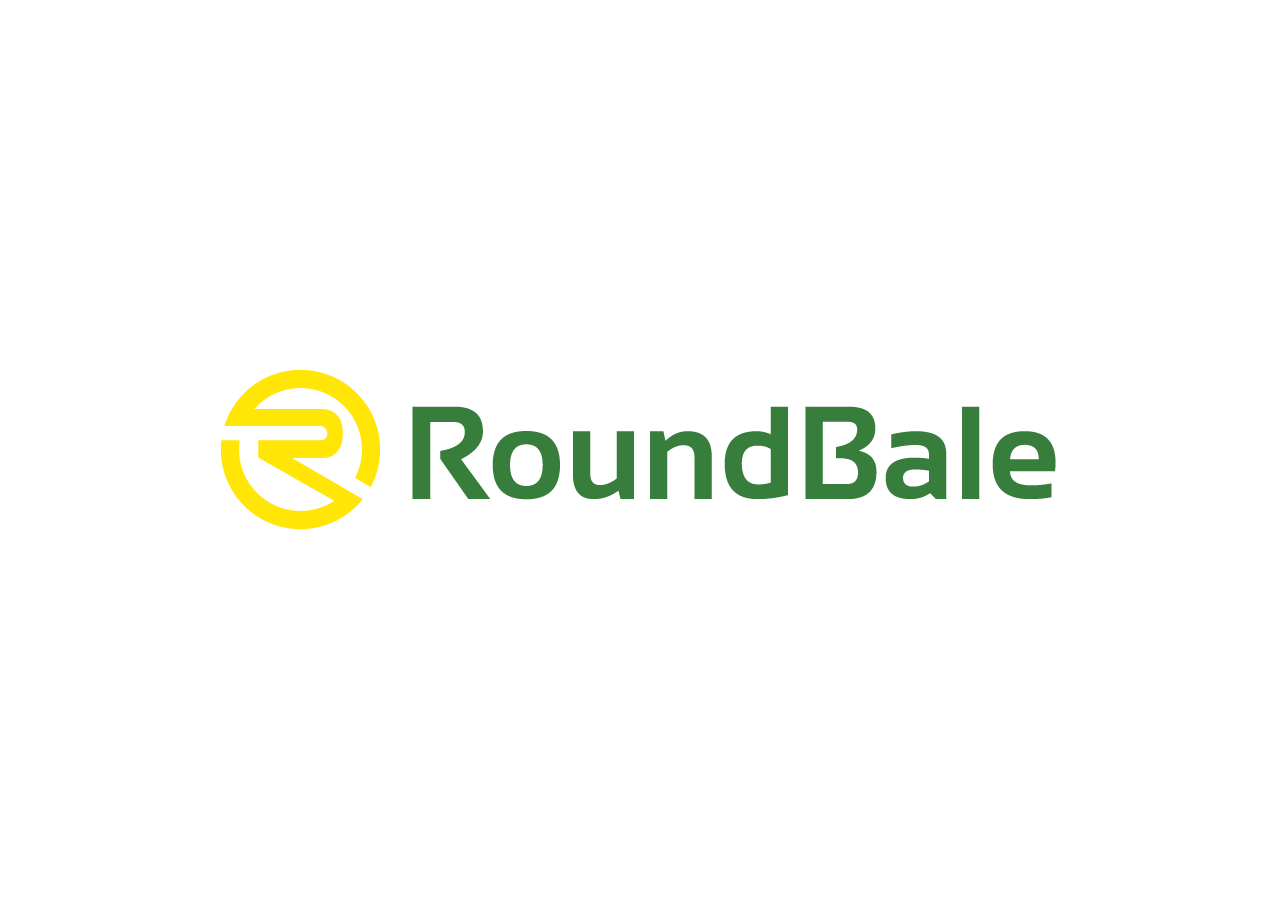
<file: index.html>
<!doctype html>
<html lang="en">
<head>
  <meta charset="utf-8">
  <meta name="viewport" content="width=device-width, initial-scale=1, viewport-fit=cover">
  <meta name="description" content="RoundBale">
  <meta name="theme-color" content="#ffffff">
  <title>RoundBale</title>
  <link rel="icon" type="image/png" href="assets/favicon.png">
  <link rel="apple-touch-icon" href="assets/apple-touch-icon.png">
  <link rel="stylesheet" href="style/style.css">
</head>
<body>
  <main class="landing" aria-label="RoundBale home">
    <h1 class="visually-hidden">RoundBale</h1>
    <img class="brand-logo" src="assets/rb-logo.png" alt="RoundBale" width="839" height="160" fetchpriority="high">
  </main>
</body>
</html>
</file>
<file: style/style.css>
/* RoundBale */
:root {
  color-scheme: light;
  background: #ffffff;
}

*, *::before, *::after { box-sizing: border-box; }

html { min-height: 100%; }

body {
  margin: 0;
  min-height: 100vh;
  min-height: 100svh;
  background: #ffffff;
}

.landing {
  min-height: 100vh;
  min-height: 100svh;
  display: grid;
  place-items: center;
  padding: clamp(20px, 5vw, 64px);
}

.brand-logo {
  display: block;
  width: 100%;
  max-width: 839px;
  height: auto;
  object-fit: contain;
}

.visually-hidden {
  position: absolute;
  width: 1px;
  height: 1px;
  padding: 0;
  margin: -1px;
  overflow: hidden;
  clip: rect(0, 0, 0, 0);
  white-space: nowrap;
  border: 0;
}
</file>
